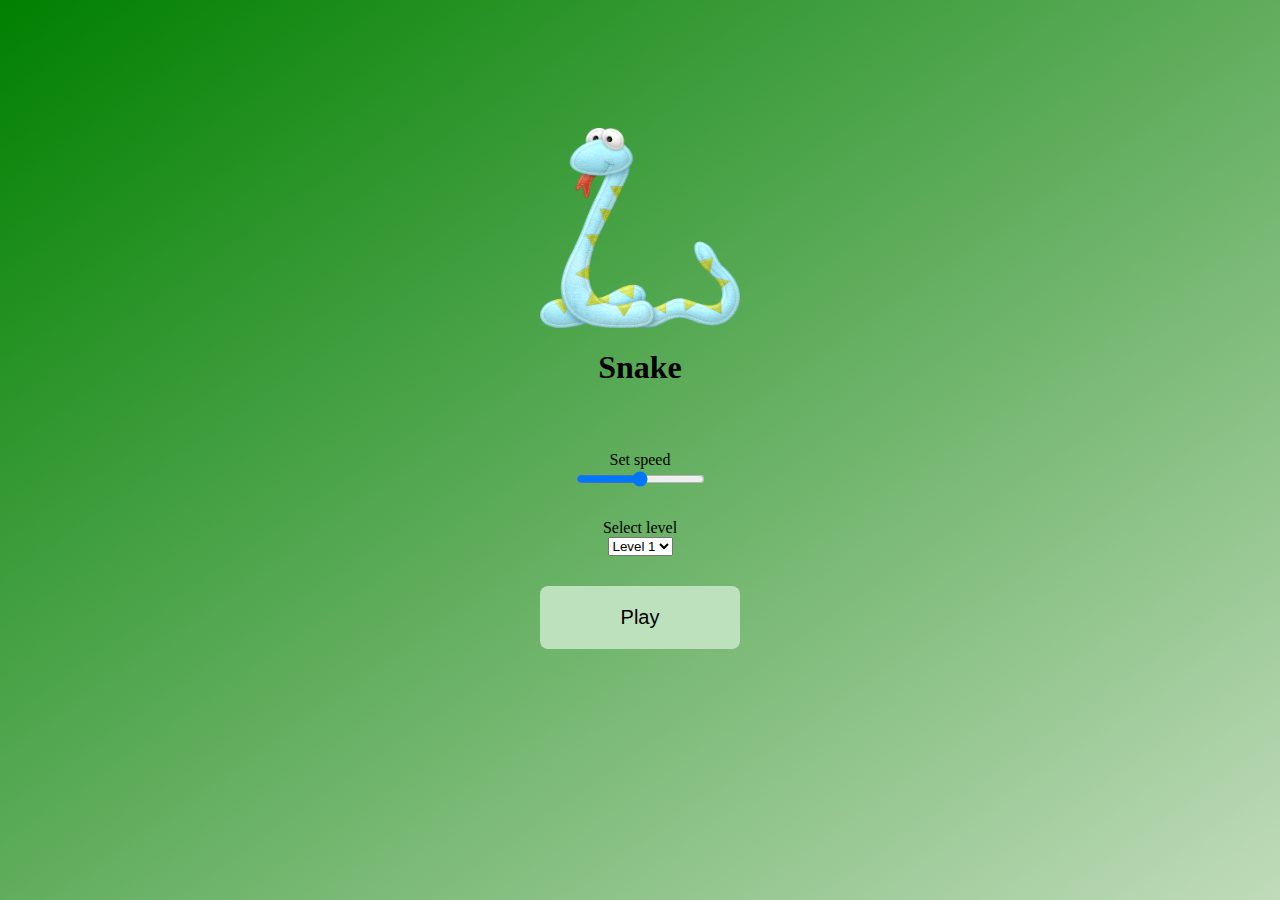
<file: index.html>
<html lang="en">
<head>
    <meta charset="UTF-8">
    <meta name="viewport" content="width=device-width, initial-scale=1.0">
    <link rel="stylesheet" href="snake.css">
    <title>Snake</title>
</head>
<body>
    <div class="game-area">
        <div id="start">
            <img src="img/snake.png" alt="">
            <h1>Snake</h1>
            <label class="speed"> 
                Set speed
                <input type="range" name="speed" id="speed-slider" min=1 max=5 step="1" value="3">
            </label>
            <label>
                Select level
                <Select id="level-select">
                    <option value="1">Level 1</option>
                    <option value="2">Level 2</option>
                    <option value="3">Level 3</option>
                </Select>
            </label>
            <button id="play-btn" class="btn">Play</button>
        </div>
        <canvas id="canvas" width="400" height="400"></canvas>
    </div>
    <div class="scores">
        <h1>Score:</h1>
        <h1 id="scoreboard">0</h1>       
        <div>
            <h2>High Scores:</h2>
            <ol id="high-scores"></ol>
        </div>
        <button id="quit-btn" class="btn btn--quit">Quit</button>
    </div>
    
    <img src="img/apple.png" alt="" id="apple">
    <img src="img/banana.png" alt="" id="banana">

    <audio id="eat">
        <source src="sounds/eat.ogg" type="audio/ogg">
        <source src="sounds/eat.mp3" type="audio/mpeg">
    </audio>
    <audio id="die">
        <source src="sounds/die.ogg" type="audio/ogg">
        <source src="sounds/die.mp3" type="audio/mpeg">
    </audio>
    <audio id="levelup">
        <source src="sounds/levelup.ogg" type="audio/ogg">
        <source src="sounds/levelup.mp3" type="audio/mpeg">
    </audio>
    
    <script src="snake.js"></script>
</body>
</html>
</file>
<file: snake.css>
* {
    box-sizing: border-box;
}

body {
    padding: 5%;
    display: flex;
    background-color: rgb(207, 208, 209);
    
}

#canvas {
    background-image: linear-gradient(to bottom right, green, rgb(192, 219, 186));
}

#apple,
#banana {
    display: none;
}

#start {
    width: 100%;
    height: 100%;
    background-image: linear-gradient(to bottom right, green, rgb(192, 219, 186));
    position: fixed;
    top: 0;
    left: 0;
    padding: 10%;
    display: flex;
    flex-direction: column;
    align-items: center;
}

#start img {
    width: 200px;
    height: 200px;
}

#start h1 {
    margin-bottom: 65px;
}

#start label {
    display: flex;
    flex-direction: column;
    align-items: center;
    margin-bottom: 30px;
}

#start label input,
#start label select {
    cursor: pointer;
}

.btn,
.btn:active {
    font-size: 20px;
    outline: none;
    border: none;
    cursor: pointer;
    padding: 20px;
    width: 200px;
    border-radius: 8px;
    background-color: rgb(189, 224, 189);
}

.btn--quit {
    background-color: rgb(220, 223, 226);
}

.btn:hover {    
    box-shadow: 2px 2px 10px rgba(0,0,0,.3);
}

.game-area {
    position: relative;
    flex-basis: 65%;
    display: flex;
    justify-content: center;
    align-items: center;
}

.scores {
    flex-basis: 35%;
    padding: 30px;
}
</file>
